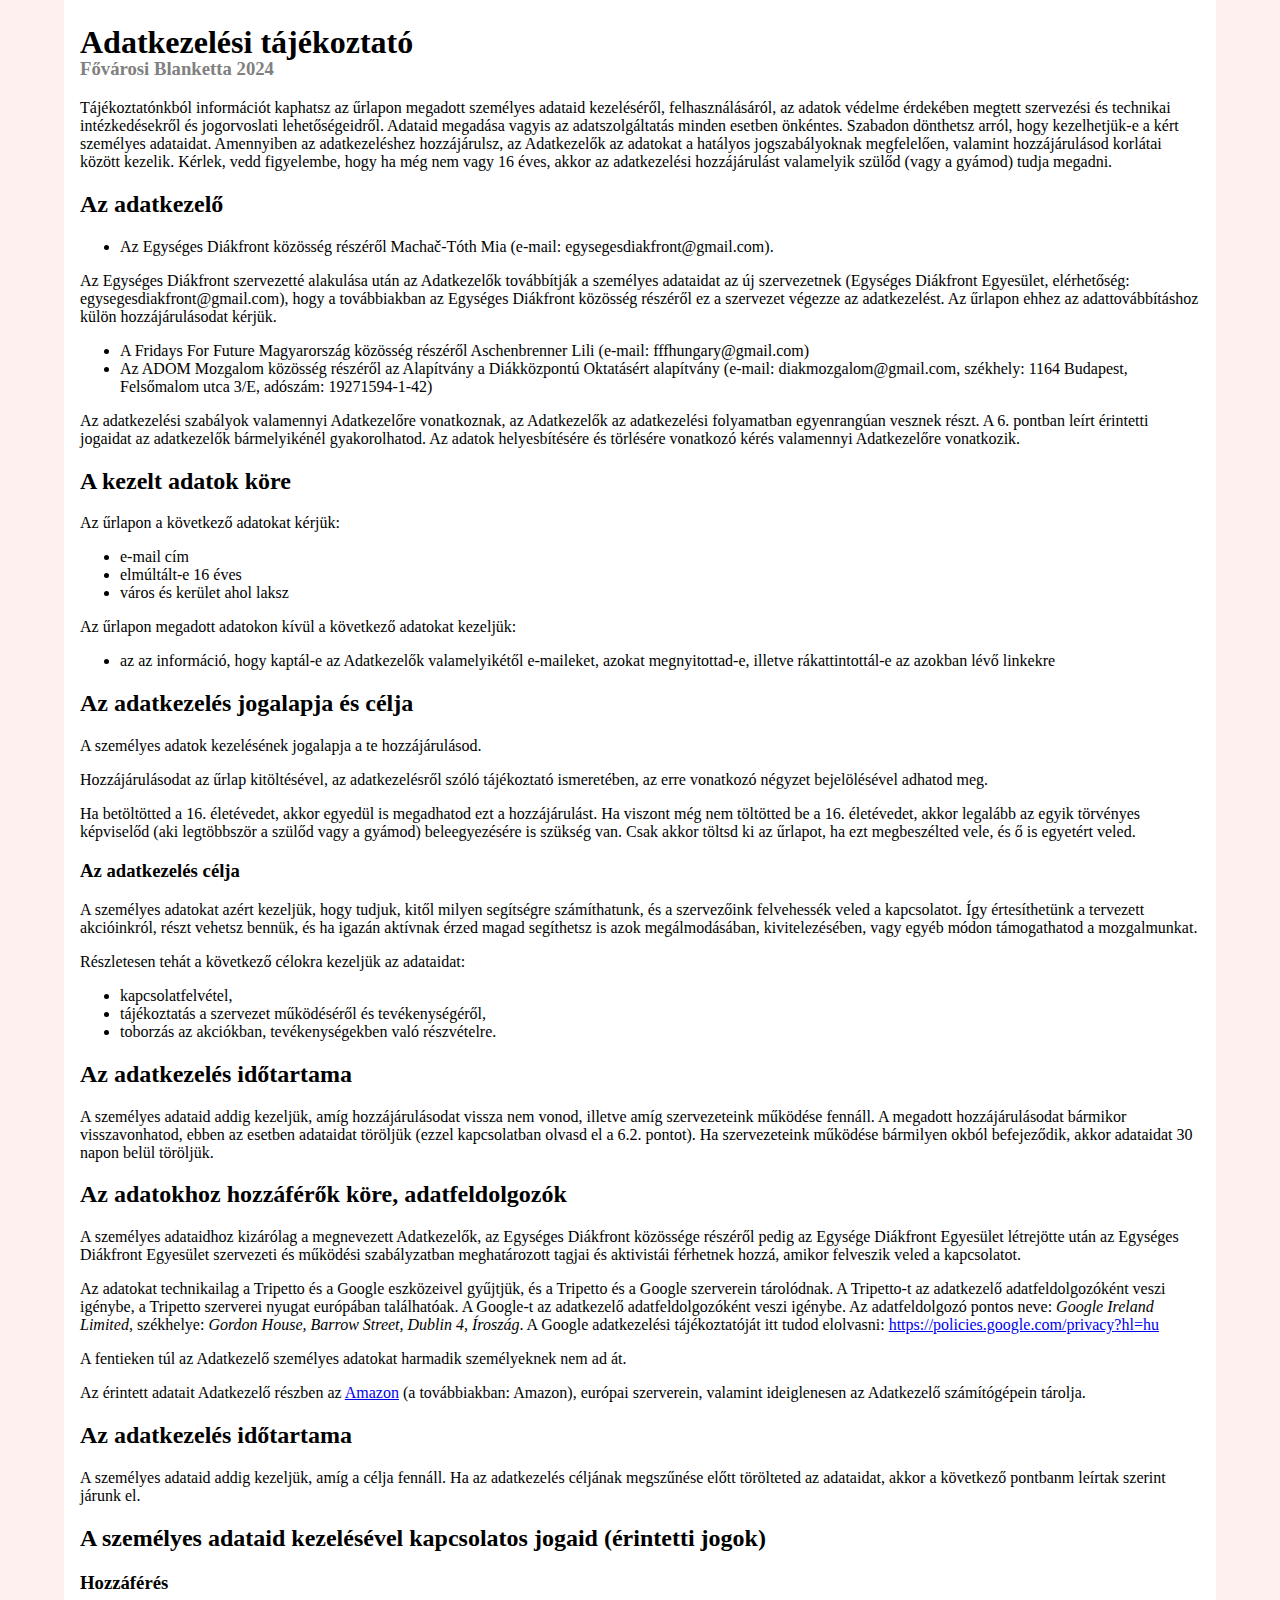
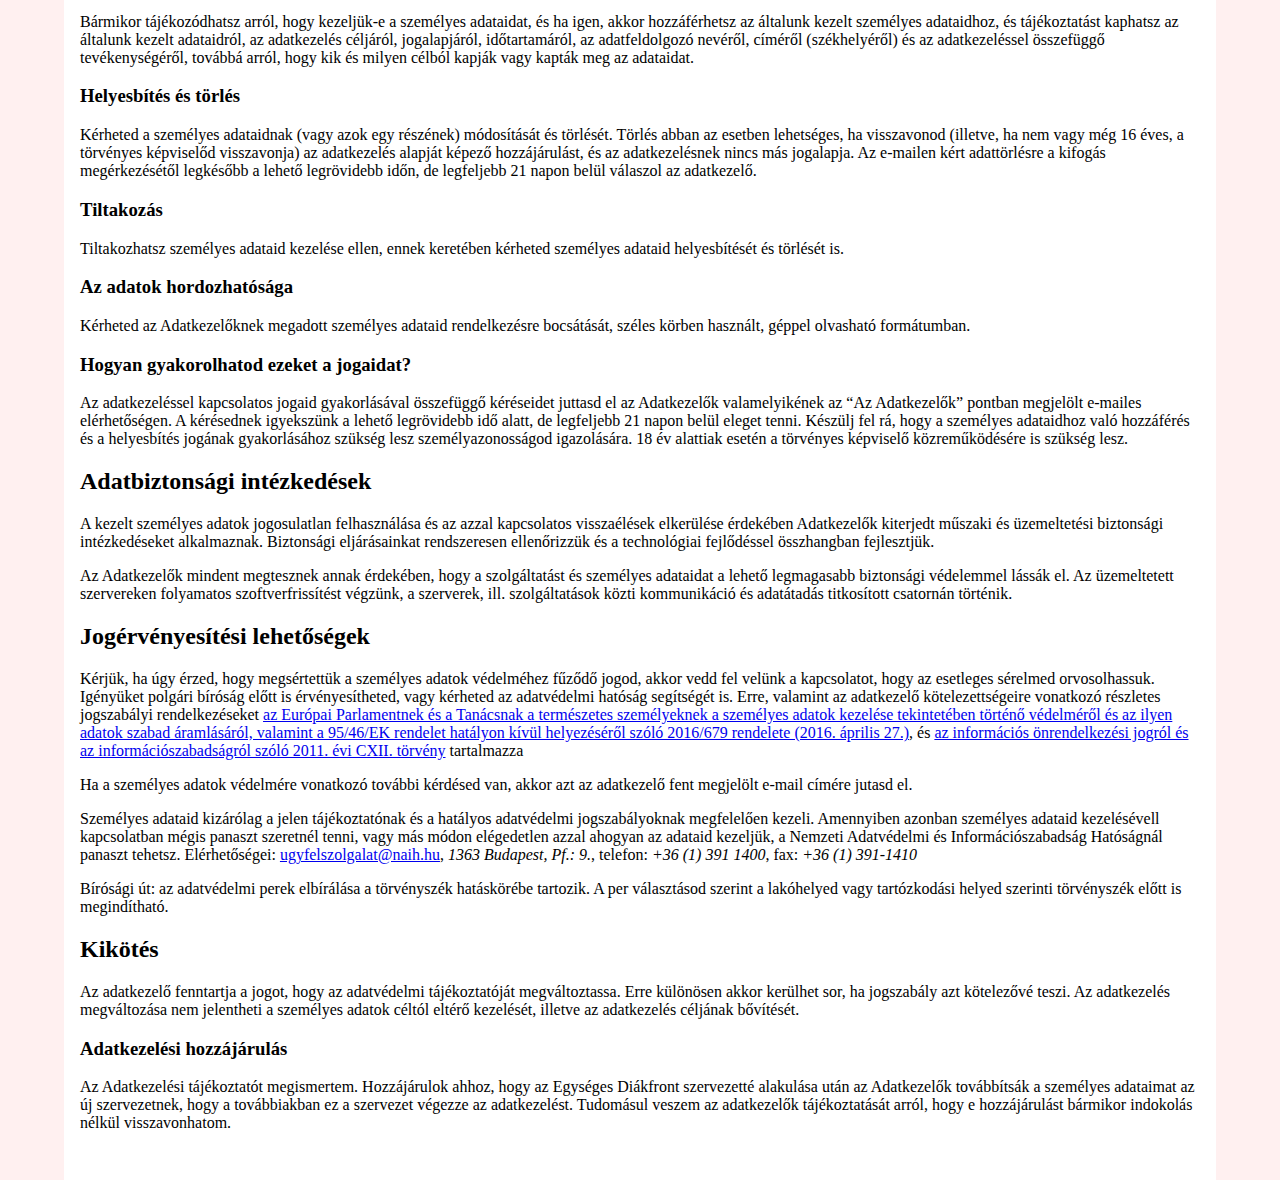
<file: adatvedelmi-nyilatkozat.html>
<!DOCTYPE html>
<html lang="hu">

<head>
    <meta charset="utf-8" />
    <title>Blanketta Adatvédelmi Nyilazkotaz</title>
    <meta name="viewport" content="width=device-width, initial-scale=1" />
    <link rel="stylesheet" href="./main.css" />
</head>

<body>
    <section>
        <h1>Adatkezelési tájékoztató</h1>
        <h3 id="subtitle">Fővárosi Blanketta 2024</h3>

        <p>Tájékoztatónkból információt kaphatsz az űrlapon megadott személyes adataid kezeléséről, felhasználásáról, az
            adatok védelme érdekében megtett szervezési és technikai intézkedésekről és jogorvoslati lehetőségeidről.
            Adataid megadása vagyis az adatszolgáltatás minden esetben önkéntes. Szabadon dönthetsz arról, hogy
            kezelhetjük-e a kért személyes adataidat. Amennyiben az adatkezeléshez hozzájárulsz, az Adatkezelők az
            adatokat a hatályos jogszabályoknak megfelelően, valamint hozzájárulásod korlátai között kezelik. Kérlek,
            vedd figyelembe, hogy ha még nem vagy 16 éves, akkor az adatkezelési hozzájárulást valamelyik szülőd (vagy a
            gyámod) tudja megadni.
        </p>

        <h2>Az adatkezelő</h2>
        <ul>
            <li><span>Az Egységes Diákfront közösség részéről Machač-Tóth Mia (e-mail:
                    egysegesdiakfront@gmail.com).</span></li>
        </ul>

        <p>Az Egységes Diákfront szervezetté alakulása után az Adatkezelők továbbítják a személyes adataidat az új
            szervezetnek (Egységes Diákfront Egyesület, elérhetőség: egysegesdiakfront@gmail.com), hogy a továbbiakban
            az Egységes Diákfront közösség részéről ez a szervezet végezze az adatkezelést. Az űrlapon ehhez az
            adattovábbításhoz külön hozzájárulásodat kérjük.</p>

        <ul>
            <li>A Fridays For Future Magyarország közösség részéről Aschenbrenner Lili (e-mail: fffhungary@gmail.com)
            </li>
            <li>
                Az ADOM Mozgalom közösség részéről az Alapítvány a Diákközpontú Oktatásért alapítvány (e-mail:
                diakmozgalom@gmail.com, székhely: 1164 Budapest, Felsőmalom utca 3/E, adószám: 19271594-1-42)
            </li>
        </ul>

        <p>
            Az adatkezelési szabályok valamennyi Adatkezelőre vonatkoznak, az Adatkezelők az adatkezelési folyamatban
            egyenrangúan vesznek részt. A 6. pontban leírt érintetti jogaidat az adatkezelők bármelyikénél
            gyakorolhatod. Az adatok helyesbítésére és törlésére vonatkozó kérés valamennyi Adatkezelőre vonatkozik.
        </p>

        <h2>A kezelt adatok köre</h2>

        <p>Az űrlapon a következő adatokat kérjük:
        <ul>
            <li>e-mail cím</li>
            <li>elmúltált-e 16 éves</li>
            <li> város és kerület ahol laksz</li>
        </ul>
        Az űrlapon megadott adatokon kívül a következő adatokat kezeljük:
        <ul>
            <li>az az információ, hogy kaptál-e az Adatkezelők valamelyikétől e-maileket, azokat megnyitottad-e, illetve
                rákattintottál-e az azokban lévő linkekre</li>
        </ul>
        </p>

        <h2>Az adatkezelés jogalapja és célja</h2>

        <p>A személyes adatok kezelésének jogalapja a te hozzájárulásod.
        </p>

        <p>Hozzájárulásodat az űrlap kitöltésével, az adatkezelésről szóló tájékoztató ismeretében, az erre vonatkozó
            négyzet bejelölésével adhatod meg.
        </p>

        <p>
            Ha betöltötted a 16. életévedet, akkor egyedül is megadhatod ezt a hozzájárulást. Ha viszont még nem
            töltötted be a 16. életévedet, akkor legalább az egyik törvényes képviselőd (aki legtöbbször a szülőd vagy a
            gyámod) beleegyezésére is szükség van. Csak akkor töltsd ki az űrlapot, ha ezt megbeszélted vele, és ő is
            egyetért veled.
        </p>

        <h3>Az adatkezelés célja</h3>

        <p>A személyes adatokat azért kezeljük, hogy tudjuk, kitől milyen segítségre számíthatunk, és a szervezőink
            felvehessék veled a kapcsolatot. Így értesíthetünk a tervezett akcióinkról, részt vehetsz bennük, és ha
            igazán aktívnak érzed magad segíthetsz is azok megálmodásában, kivitelezésében, vagy egyéb módon
            támogathatod a mozgalmunkat.
        </p>

        <p>Részletesen tehát a következő célokra kezeljük az adataidat:
        <ul>
            <li>kapcsolatfelvétel,</li>
            <li>tájékoztatás a szervezet működéséről és tevékenységéről,</li>
            <li>toborzás az akciókban, tevékenységekben való részvételre.</li>
        </ul>
        </p>

        <h2>Az adatkezelés időtartama</h2>

        <p>A személyes adataid addig kezeljük, amíg hozzájárulásodat vissza nem vonod, illetve amíg szervezeteink
            működése fennáll. A megadott hozzájárulásodat bármikor visszavonhatod, ebben az esetben adataidat töröljük
            (ezzel kapcsolatban olvasd el a 6.2. pontot). Ha szervezeteink működése bármilyen okból befejeződik, akkor
            adataidat 30 napon belül töröljük.</p>

        <h2>Az adatokhoz hozzáférők köre, adatfeldolgozók</h2>

        <p>A személyes adataidhoz kizárólag a megnevezett Adatkezelők, az Egységes Diákfront közössége részéről pedig az
            Egysége Diákfront Egyesület létrejötte után az Egységes Diákfront Egyesület szervezeti és működési
            szabályzatban meghatározott tagjai és aktivistái férhetnek hozzá, amikor felveszik veled a kapcsolatot.
        </p>

        <p>Az adatokat technikailag a Tripetto és a Google eszközeivel gyűjtjük, és a Tripetto és a Google szerverein
            tárolódnak. A Tripetto-t az adatkezelő adatfeldolgozóként veszi igénybe, a Tripetto szerverei nyugat
            európában találhatóak. A Google-t az
            adatkezelő adatfeldolgozóként veszi igénybe. Az adatfeldolgozó pontos neve: <i>Google Ireland Limited</i>,
            székhelye:
            <i>Gordon House, Barrow Street, Dublin 4, Íroszág</i>. A Google adatkezelési tájékoztatóját itt tudod
            elolvasni:
            <a href="https://policies.google.com/privacy?hl=hu">https://policies.google.com/privacy?hl=hu</a>
        </p>

        <p>A fentieken túl az Adatkezelő személyes adatokat harmadik személyeknek nem ad át.</p>

        <p>Az érintett adatait Adatkezelő részben az <a href="https://www.amazon.com/">Amazon</a> (a továbbiakban:
            Amazon), európai szerverein, valamint ideiglenesen az Adatkezelő számítógépein tárolja.</p>

        <h2>Az adatkezelés időtartama</h2>

        <p>A személyes adataid addig kezeljük, amíg a célja fennáll. Ha az adatkezelés céljának megszűnése előtt
            törölteted az adataidat, akkor a következő pontbanm leírtak szerint járunk el.</p>

        <h2>A személyes adataid kezelésével kapcsolatos jogaid (érintetti jogok)</h2>

        <h3>Hozzáférés</h3>

        <p>Bármikor tájékozódhatsz arról, hogy kezeljük-e a személyes adataidat, és ha igen, akkor hozzáférhetsz az
            általunk kezelt személyes adataidhoz, és tájékoztatást kaphatsz az általunk kezelt adataidról, az
            adatkezelés céljáról, jogalapjáról, időtartamáról, az adatfeldolgozó nevéről, címéről (székhelyéről) és az
            adatkezeléssel összefüggő tevékenységéről, továbbá arról, hogy kik és milyen célból kapják vagy kapták meg
            az adataidat.
        </p>

        <h3>Helyesbítés és törlés</h3>

        <p>Kérheted a személyes adataidnak (vagy azok egy részének) módosítását és törlését. Törlés abban az esetben
            lehetséges, ha visszavonod (illetve, ha nem vagy még 16 éves, a törvényes képviselőd visszavonja) az
            adatkezelés alapját képező hozzájárulást, és az adatkezelésnek nincs más jogalapja. Az e-mailen kért
            adattörlésre a kifogás megérkezésétől legkésőbb a lehető legrövidebb időn, de legfeljebb 21 napon belül
            válaszol az adatkezelő.
        </p>

        <h3>Tiltakozás</h3>

        <p>Tiltakozhatsz személyes adataid kezelése ellen, ennek keretében kérheted személyes adataid helyesbítését és
            törlését is.
        </p>

        <h3>Az adatok hordozhatósága</h3>

        <p>Kérheted az Adatkezelőknek megadott személyes adataid rendelkezésre bocsátását, széles körben használt,
            géppel olvasható formátumban.
        </p>

        <h3>Hogyan gyakorolhatod ezeket a jogaidat?</h3>

        <p>Az adatkezeléssel kapcsolatos jogaid gyakorlásával összefüggő kéréseidet juttasd el az Adatkezelők
            valamelyikének az “Az Adatkezelők” pontban megjelölt e-mailes elérhetőségen. A kérésednek igyekszünk a
            lehető legrövidebb idő alatt, de legfeljebb 21 napon belül eleget tenni. Készülj fel rá, hogy a személyes
            adataidhoz való hozzáférés és a helyesbítés jogának gyakorlásához szükség lesz személyazonosságod
            igazolására. 18 év alattiak esetén a törvényes képviselő közreműködésére is szükség lesz.</p>

        <h2>Adatbiztonsági intézkedések</h2>

        <p>A kezelt személyes adatok jogosulatlan felhasználása és az azzal kapcsolatos visszaélések elkerülése
            érdekében Adatkezelők kiterjedt műszaki és üzemeltetési biztonsági intézkedéseket alkalmaznak. Biztonsági
            eljárásainkat rendszeresen ellenőrizzük és a technológiai fejlődéssel összhangban fejlesztjük.</p>

        <p>Az Adatkezelők mindent megtesznek annak érdekében, hogy a szolgáltatást és személyes adataidat a lehető
            legmagasabb biztonsági védelemmel lássák el. Az üzemeltetett szervereken folyamatos szoftverfrissítést
            végzünk, a szerverek, ill. szolgáltatások közti kommunikáció és adatátadás titkosított csatornán történik.
        </p>

        <h2>Jogérvényesítési lehetőségek</h2>

        <p>Kérjük, ha úgy érzed, hogy megsértettük a személyes adatok védelméhez fűződő jogod, akkor vedd fel velünk
            a
            kapcsolatot, hogy az esetleges sérelmed orvosolhassuk. Igényüket polgári bíróság előtt is
            érvényesítheted,
            vagy
            kérheted az adatvédelmi hatóság segítségét is. Erre, valamint az adatkezelő kötelezettségeire vonatkozó
            részletes jogszabályi rendelkezéseket <a href="https://net.jogtar.hu/jogszabaly?docid=A1600679.EUP">az
                Európai Parlamentnek és a Tanácsnak a természetes személyeknek a személyes adatok kezelése tekintetében
                történő védelméről és az ilyen adatok szabad áramlásáról,
                valamint a
                95/46/EK rendelet hatályon kívül helyezéséről szóló 2016/679 rendelete (2016. április 27.)</a>, és <a
                href="https://net.jogtar.hu/jogszabaly?docid=a1100112.tv">az
                információs
                önrendelkezési jogról és az információszabadságról szóló 2011. évi CXII. törvény</a> tartalmazza</p>

        <p>Ha a személyes adatok védelmére vonatkozó további kérdésed van, akkor azt az adatkezelő fent megjelölt
            e-mail
            címére jutasd el.</p>

        <p>Személyes adataid kizárólag a jelen tájékoztatónak és a hatályos adatvédelmi jogszabályoknak megfelelően
            kezeli. Amennyiben azonban személyes adataid kezelésévell kapcsolatban mégis panaszt szeretnél tenni,
            vagy
            más
            módon elégedetlen azzal ahogyan az adataid kezeljük, a Nemzeti Adatvédelmi és Információszabadság
            Hatóságnál
            panaszt tehetsz. Elérhetőségei: <a href="mailto:ugyfelszolgalat@naih.hu">ugyfelszolgalat@naih.hu</a>,
            <i>1363 Budapest, Pf.: 9.</i>, telefon: <i>+36 (1) 391
                1400</i>,
            fax:
            <i>+36 (1) 391-1410</i>
        </p>
        <p>Bírósági út: az adatvédelmi perek elbírálása a törvényszék hatáskörébe tartozik. A per választásod
            szerint a
            lakóhelyed vagy tartózkodási helyed szerinti törvényszék előtt is megindítható.</p>

        <h2>Kikötés</h2>

        <p>Az adatkezelő fenntartja a jogot, hogy az adatvédelmi tájékoztatóját megváltoztassa. Erre különösen akkor
            kerülhet sor, ha jogszabály azt kötelezővé teszi. Az adatkezelés megváltozása nem jelentheti a személyes
            adatok
            céltól eltérő kezelését, illetve az adatkezelés céljának bővítését.</p>

        <h3>Adatkezelési hozzájárulás</h3>

        <p>Az Adatkezelési tájékoztatót megismertem. Hozzájárulok ahhoz, hogy az Egységes Diákfront szervezetté
            alakulása után az Adatkezelők továbbítsák a személyes adataimat az új szervezetnek, hogy a továbbiakban ez a
            szervezet végezze az adatkezelést. Tudomásul veszem az adatkezelők tájékoztatását arról, hogy e
            hozzájárulást bármikor indokolás nélkül visszavonhatom.
        </p>

    </section>
</body>

<footer></footer>

</html>
</file>
<file: main.css>
body {
    padding: 0 5%;
    font-family: Calibri;
    margin: 0;
    background: #fff0f0;
}

section {
    max-width: 1500px;
    background: white;
    padding: .5em 1em 2em 1em;
    margin: 0 auto;
}

h1 {
    font-size: 32px;
    margin-top: 0.5em;
}

#subtitle {
    margin-top: -1.3em;
    color: gray;
}
</file>
